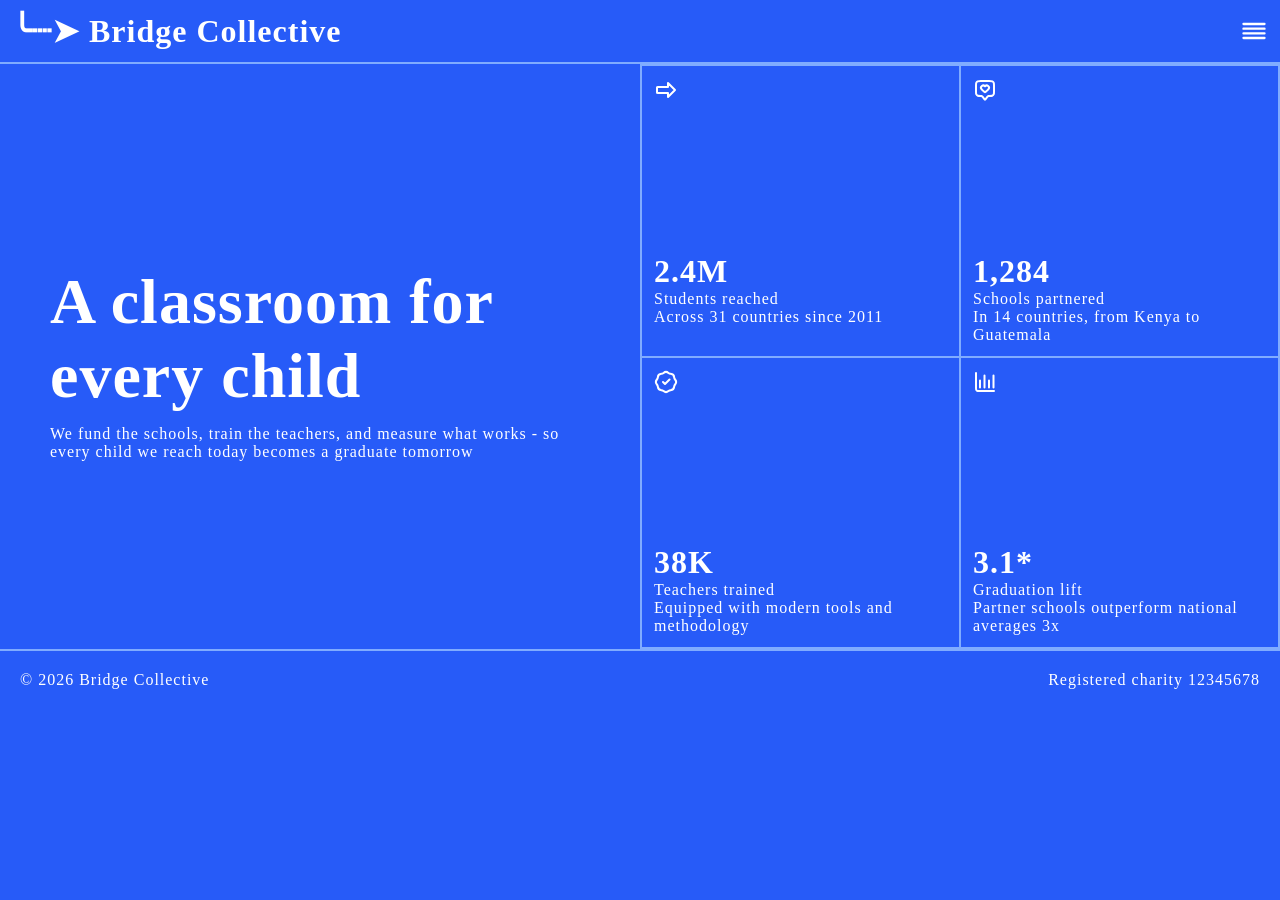
<file: index.html>
<!DOCTYPE html>
<html lang="en">
<head>
    <meta charset="UTF-8">
    <meta name="viewport" content="width=device-width, initial-scale=1.0">
    <meta name="description" content="Grid landing page">
    <meta name="color-scheme" content="light">
    <title>welcome chad</title>
    <link rel="stylesheet" href="style.css">
</head>
<body>
    <header>
        <h1>╰┈➤ Bridge Collective</h1>


        <svg margin="0" width="28" height="28" viewBox="0 0 24 24" fill="none" xmlns="http://www.w3.org/2000/svg">
            <path
                d="M21 10H3M21 18H3M21 6H3M21 14H3"
                stroke="currentColor"
                stroke-width="2"
                stroke-linecap="round"
                stroke-linejoin="round"
            />
        </svg>

    </header>

    <main>
        <section class="main">
            <p class="bold">A classroom for every child</p>
            <p class="secondary">We fund the schools, train the teachers, and measure what works - so every child we reach today becomes a graduate tomorrow</p>
        </section>

        <section class="items">
            <div>
                <svg class="svg" width="24" height="24" viewBox="0 0 24 24" fill="none" xmlns="http://www.w3.org/2000/svg"><path d="M21 12L14 5V9H3.8C3.51997 9 3.37996 9 3.273 9.0545C3.17892 9.10243 3.10243 9.17892 3.0545 9.273C3 9.37996 3 9.51997 3 9.8V14.2C3 14.48 3 14.62 3.0545 14.727C3.10243 14.8211 3.17892 14.8976 3.273 14.9455C3.37996 15 3.51997 15 3.8 15H14V19L21 12Z" stroke="currentColor" stroke-width="2" stroke-linecap="round" stroke-linejoin="round"/></svg>
                <h2>2.4M</h2>
                <p>Students reached</p>
                <p>Across 31 countries since 2011</p>
            </div>

            <div>
                <svg class="svg" width="24" height="24" viewBox="0 0 24 24" fill="none" xmlns="http://www.w3.org/2000/svg"><path d="M3 7.8C3 6.11984 3 5.27976 3.32698 4.63803C3.6146 4.07354 4.07354 3.6146 4.63803 3.32698C5.27976 3 6.11984 3 7.8 3H16.2C17.8802 3 18.7202 3 19.362 3.32698C19.9265 3.6146 20.3854 4.07354 20.673 4.63803C21 5.27976 21 6.11984 21 7.8V13.5C21 14.8978 21 15.5967 20.7716 16.1481C20.4672 16.8831 19.8831 17.4672 19.1481 17.7716C18.5967 18 17.8978 18 16.5 18C16.0114 18 15.7671 18 15.5405 18.0535C15.2383 18.1248 14.9569 18.2656 14.7185 18.4645C14.5397 18.6137 14.3931 18.8091 14.1 19.2L12.64 21.1467C12.4229 21.4362 12.3143 21.5809 12.1812 21.6327C12.0647 21.678 11.9353 21.678 11.8188 21.6327C11.6857 21.5809 11.5771 21.4362 11.36 21.1467L9.9 19.2C9.60685 18.8091 9.46028 18.6137 9.2815 18.4645C9.04312 18.2656 8.76169 18.1248 8.45951 18.0535C8.23287 18 7.98858 18 7.5 18C6.10218 18 5.40326 18 4.85195 17.7716C4.11687 17.4672 3.53284 16.8831 3.22836 16.1481C3 15.5967 3 14.8978 3 13.5V7.8Z" stroke="currentColor" stroke-width="2" stroke-linecap="round" stroke-linejoin="round"/><path fill-rule="evenodd" clip-rule="evenodd" d="M11.9973 8.33059C11.1975 7.4216 9.8639 7.17708 8.86188 8.00945C7.85986 8.84182 7.71879 10.2335 8.50568 11.2179C8.97361 11.8033 10.1197 12.8531 10.9719 13.6079C11.3237 13.9195 11.4996 14.0753 11.7114 14.1385C11.8925 14.1926 12.102 14.1926 12.2832 14.1385C12.4949 14.0753 12.6708 13.9195 13.0226 13.6079C13.8748 12.8531 15.0209 11.8033 15.4888 11.2179C16.2757 10.2335 16.1519 8.83306 15.1326 8.00945C14.1134 7.18584 12.797 7.4216 11.9973 8.33059Z" stroke="currentColor" stroke-width="2" stroke-linecap="round" stroke-linejoin="round"/></svg>
                <h2>1,284</h2>
                <p>Schools partnered</p>
                <p>In 14 countries, from Kenya to Guatemala</p>
            </div>

            <div>
                <svg class="svg" width="24" height="24" viewBox="0 0 24 24" fill="none" xmlns="http://www.w3.org/2000/svg"><path d="M9 12L11 14L15.5 9.5M7.33377 3.8187C8.1376 3.75455 8.90071 3.43846 9.51447 2.91542C10.9467 1.69486 13.0533 1.69486 14.4855 2.91542C15.0993 3.43846 15.8624 3.75455 16.6662 3.8187C18.5421 3.96839 20.0316 5.45794 20.1813 7.33377C20.2455 8.1376 20.5615 8.90071 21.0846 9.51447C22.3051 10.9467 22.3051 13.0533 21.0846 14.4855C20.5615 15.0993 20.2455 15.8624 20.1813 16.6662C20.0316 18.5421 18.5421 20.0316 16.6662 20.1813C15.8624 20.2455 15.0993 20.5615 14.4855 21.0846C13.0533 22.3051 10.9467 22.3051 9.51447 21.0846C8.90071 20.5615 8.1376 20.2455 7.33377 20.1813C5.45794 20.0316 3.96839 18.5421 3.8187 16.6662C3.75455 15.8624 3.43846 15.0993 2.91542 14.4855C1.69486 13.0533 1.69486 10.9467 2.91542 9.51447C3.43846 8.90071 3.75455 8.1376 3.8187 7.33377C3.96839 5.45794 5.45794 3.96839 7.33377 3.8187Z" stroke="currentColor" stroke-width="2" stroke-linecap="round" stroke-linejoin="round"/></svg>
                <h2>38K</h2>
                <p>Teachers trained</p>
                <p>Equipped with modern tools and methodology</p>
            </div>

            <div>
                <svg class="svg" width="24" height="24" viewBox="0 0 24 24" fill="none" xmlns="http://www.w3.org/2000/svg"><path d="M21 21H6.2C5.07989 21 4.51984 21 4.09202 20.782C3.71569 20.5903 3.40973 20.2843 3.21799 19.908C3 19.4802 3 18.9201 3 17.8V3M7 10.5V17.5M11.5 5.5V17.5M16 10.5V17.5M20.5 5.5V17.5" stroke="currentColor" stroke-width="2" stroke-linecap="round" stroke-linejoin="round"/></svg>
                <h2>3.1*</h2>
                <p>Graduation lift</p>
                <p>Partner schools outperform national averages 3x</p>
            </div>
        </section>
    </main>

    <footer>
        <p>&copy; 2026 Bridge Collective</p>
        <p>Registered charity 12345678</p>
    </footer>
</body>
</html>
</file>
<file: style.css>
* {
    background-color: rgb(39, 91, 248);
    color: #fff;
    margin: 0;
    padding: 0;
    letter-spacing: 1px;
}

header {
    display: flex;
    justify-content: space-between;
    align-items: center;
    gap: 6px;
    border-bottom: 2px solid #80acff;
    padding: 12px;
    cursor: pointer;
}

main {
    display: grid;
    grid-template-columns: repeat(2, 1fr);
}

.items {
    display: grid;
    grid-template-columns: repeat(2, 1fr);
    grid-template-rows: repeat(1, 1fr);
    border: 1px solid #80acff;
    padding: 0;
}

.main {
    align-content: center;
    width: 540px;
    margin: auto auto;
}

.bold {
    font-size: 64px;
    margin: 12px 0;
    font-weight: bold;
}

.secondary {
    font-size: 16px;
}

div {
    border: 1px solid #80acff;
    padding: 12px;
}

h2 {
    font-size: 32px;
}

.svg {
    margin-bottom: 50%;
}

footer {
    border-top: 2px solid #80acff;
    padding: 20px;
    display: flex;
    justify-content: space-between;
    cursor: pointer;
}
</file>
